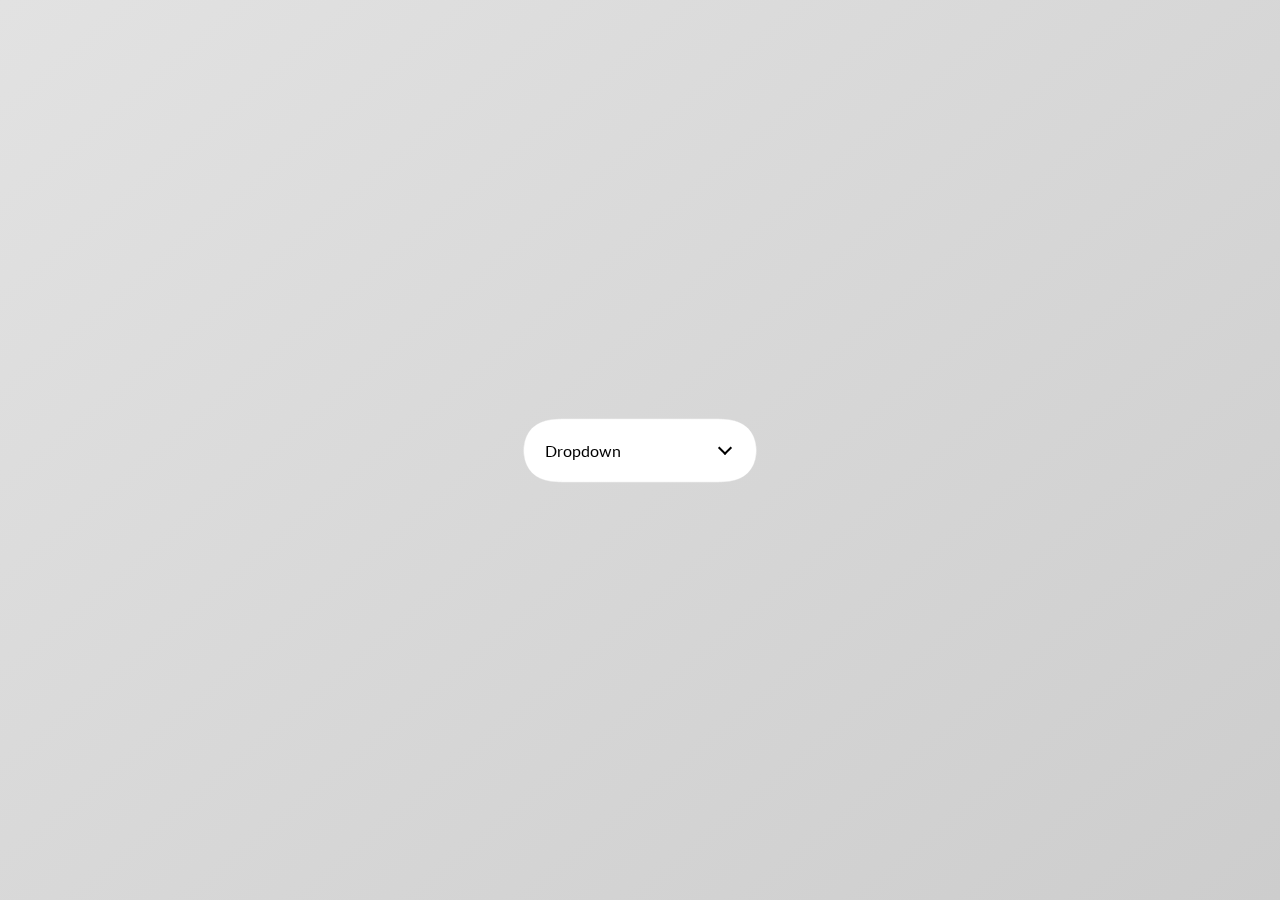
<file: Drop down 1/index.html>
<!-- HTML !-->
<!--mniprince.com!-->
<!DOCTYPE html>
<html lang="en" >
<head>
  <meta charset="UTF-8">
  <title>Prince Dropdown Menu</title>
  <meta name="viewport" content="width=device-width, initial-scale=1"><link rel='stylesheet' href='https://fonts.googleapis.com/css2?family=Lato:wght@700&amp;display=swap'><link rel="stylesheet" href="./style.css">

</head>
<body>

<div class="dropdown">
  <input type="checkbox" id="dropdown">

  <label class="dropdown__face" for="dropdown">
    <div class="dropdown__text">Dropdown</div>

    <div class="dropdown__arrow"></div>
  </label>

  <ul class="dropdown__items">
    <li href="#">Log In</li>
    <li href="#">Registrar</li>
  </ul>
</div>

<svg>
  <filter id="goo">
    <feGaussianBlur in="SourceGraphic" stdDeviation="10" result="blur" />
    <feColorMatrix in="blur" type="matrix" values="1 0 0 0 0  0 1 0 0 0  0 0 1 0 0  0 0 0 18 -7" result="goo" />
    <feBlend in="SourceGraphic" in2="goo" />
  </filter>
</svg>
<!-- partial -->
  
</body>
</html>
</file>
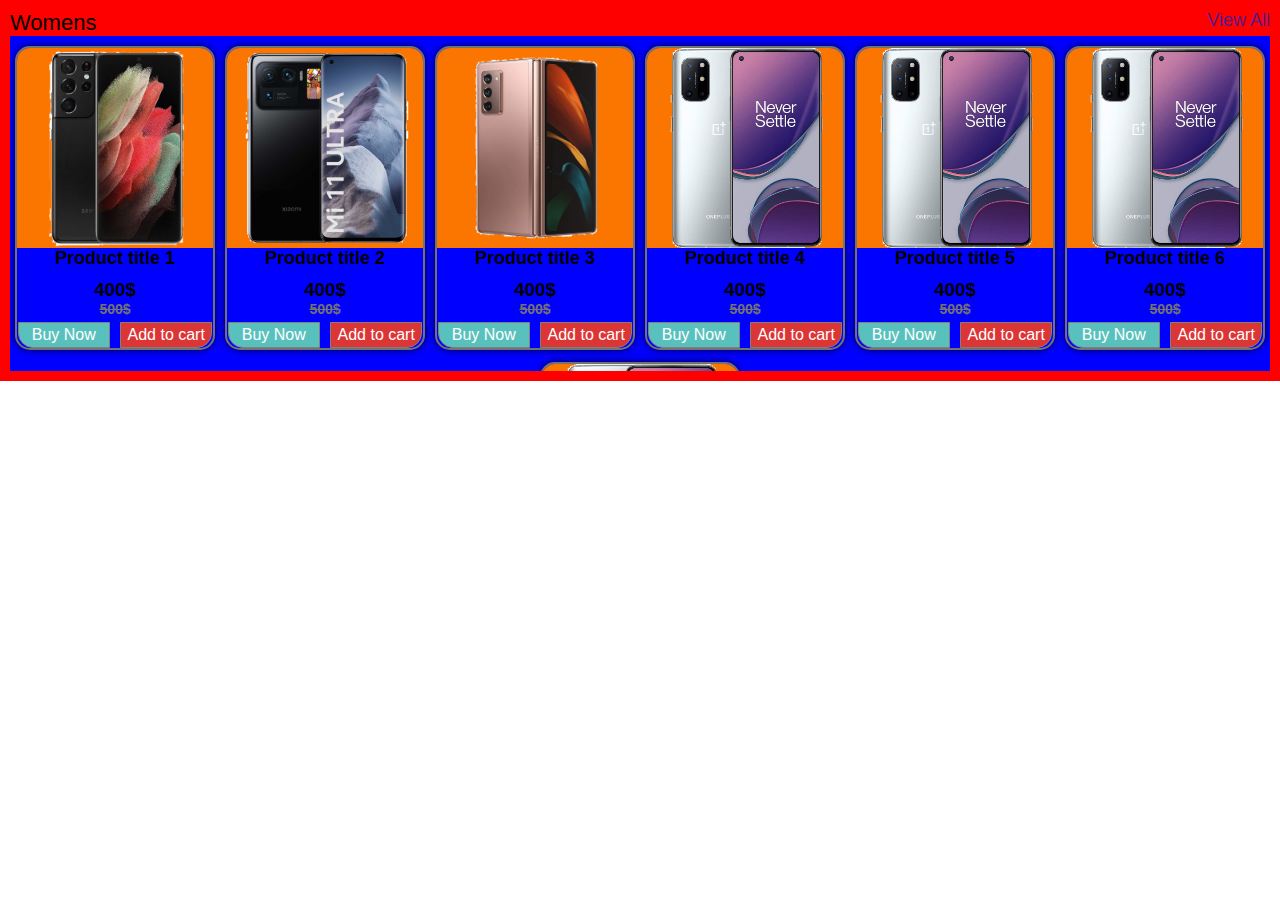
<file: Product item/index.html>
<!-- HTML !-->
<!-- mniprince.com !-->

<!DOCTYPE html>
<html>
    <head>
        <title>Prince Card View</title>
        <link rel ="stylesheet" href="mipdesign.css">
	
	</head>
    <body>
	
	<div class="mipmainc">
	<p class="alignleft" href="#">Womens</p>
	<a class="alignright" href="">View All</a>
	<div class="mipmain" style="background-color: blue">

        <div class="mipcontainer">
		
        <div class="mipcard">
        <div class="mipproductimg">
        <img src="img/m1.jpg" alt="" >
        </div>
		<div class="mipproduct-info">
        <h4>Product title 1</h4>
		<h3>400$</h3>
		<h5><del>500$<del></h5>
        </div>
		<div class="mipbtn">
		<button type="button" class="leftbtn">Buy Now</button>
		<button type="button" class="rightbtn">Add to cart</button>
        </div>
        </div>
		
				
		<div class="mipcard" >
        <div class="mipproductimg">
        <img src="img/m2.jpg" alt="" >
        </div>
		<div class="mipproduct-info">
        <h4>Product title 2</h4>
		<h3>400$</h3>
		<h5><del>500$<del></h5>
        </div>
		<div class="mipbtn">
		<button type="button" class="leftbtn">Buy Now</button>
		<button type="button" class="rightbtn">Add to cart</button>
        </div>
        </div>
		
		<div class="mipcard">
        <div class="mipproductimg">
        <img src="img/m3.jpg" alt="" >
        </div>
		<div class="mipproduct-info">
        <h4>Product title 3</h4>
		<h3>400$</h3>
		<h5><del>500$<del></h5>
        </div>
		<div class="mipbtn">
		<button type="button" class="leftbtn">Buy Now</button>
		<button type="button" class="rightbtn">Add to cart</button>
        </div>
        </div>
		
		<div class="mipcard">
        <div class="mipproductimg">
        <img src="img/m4.jpg" alt="" >
        </div>
		<div class="mipproduct-info">
        <h4>Product title 4</h4>
		<h3>400$</h3>
		<h5><del>500$<del></h5>
        </div>
		<div class="mipbtn">
		<button type="button" class="leftbtn">Buy Now</button>
		<button type="button" class="rightbtn">Add to cart</button>
        </div>
        </div>
		
		<div class="mipcard">
        <div class="mipproductimg">
        <img src="img/m4.jpg" alt="" >
        </div>
		<div class="mipproduct-info">
        <h4>Product title 5</h4>
		<h3>400$</h3>
		<h5><del>500$<del></h5>
        </div>
		<div class="mipbtn">
		<button type="button" class="leftbtn">Buy Now</button>
		<button type="button" class="rightbtn">Add to cart</button>
        </div>
        </div>
		
		<div class="mipcard">
        <div class="mipproductimg">
        <img src="img/m4.jpg" alt="" >
        </div>
		<div class="mipproduct-info">
        <h4>Product title 6</h4>
		<h3>400$</h3>
		<h5><del>500$<del></h5>
        </div>
		<div class="mipbtn">
		<button type="button" class="leftbtn">Buy Now</button>
		<button type="button" class="rightbtn">Add to cart</button>
        </div>
        </div>
		
		<div class="mipcard">
        <div class="mipproductimg">
        <img src="img/m4.jpg" alt="" >
        </div>
		<div class="mipproduct-info">
        <h4>Product title 7</h4>
		<h3>400$</h3>
		<h5><del>500$<del></h5>
        </div>
		<div class="mipbtn">
		<button type="button" class="leftbtn">Buy Now</button>
		<button type="button" class="rightbtn">Add to cart</button>
        </div>
        </div>
		
		</div>
		</div>
		
			
        </div>
		
  
    </body>
</html>
</file>
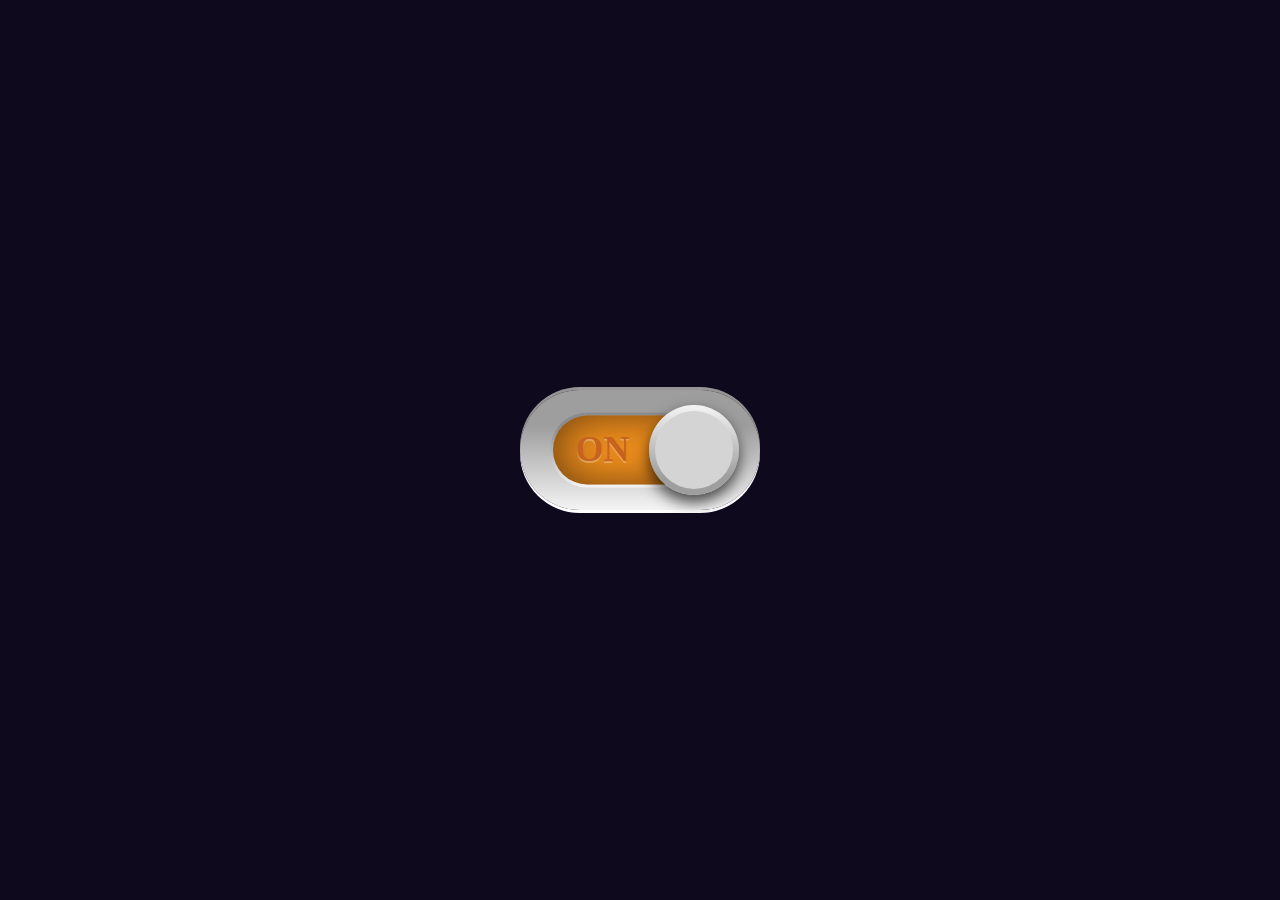
<file: Tongle switch/index.html>
<!-- HTML !-->
<!-- mniprince.com !-->
<!DOCTYPE html>
<html>
    <head>
        <title>Toggle switch</title>
        <link rel ="stylesheet" href="style.css">
    </head>
    <body>
        <div>
        <label>
          <input type="checkbox" checked/>
          <div>
            <span class="on">On</span>
            <span class="off">Off</span>
          </div>  
          <i></i>
        </label>
        </div>
    </body>
</html>
</file>
<file: Drop down 1/style.css>
.dropdown {
  position: relative;
  width: 230px;
  filter: url(#goo);
  transition: height ease 0.2s;
}
.dropdown__face, .dropdown__items {
  background-color: #fff;
  padding: 20px;
  border-radius: 25px;
}
.dropdown__face {
  display: block;
  position: relative;
}
.dropdown__items {
  margin: 0;
  position: absolute;
  right: 0;
  top: 50%;
  width: 100%;
  list-style: none;
  list-style-type: none;
  display: flex;
  justify-content: space-between;
  visibility: hidden;
  z-index: -1;
  opacity: 0;
  transition: all 0.4s cubic-bezier(0.93, 0.88, 0.1, 0.8);
}
.dropdown__items::before {
  content: "";
  background-color: #fff;
  position: absolute;
  bottom: 100%;
  right: 20%;
  height: 40px;
  width: 20px;
}
.dropdown__arrow {
  border-bottom: 2px solid #000;
  border-right: 2px solid #000;
  position: absolute;
  top: 50%;
  right: 30px;
  width: 10px;
  height: 10px;
  transform: rotate(45deg) translateY(-50%);
  transform-origin: right;
}

li:hover div.dropdown{
        display: block;	/* Display the dropdown */
    }

.dropdown input {
  display: none;
}
.dropdown input:checked ~ .dropdown__items {
  top: calc(100% + 25px);
  visibility: visible;
  opacity: 1;
}

body {
  background-image: linear-gradient(140deg, #e2e2e2, #cdcdcd);
  display: grid;
  place-items: center;
  font-family: "Lato", Arial, sans-serif;
  height: 100vh;
  margin: 0;
}

* {
  box-sizing: border-box;
}

svg {
  display: none;
}
</file>
<file: Product item/mipdesign.css>
*{
	margin:0;
	padding:0;
	box-sizing: border-box;
	font-family: Arial, Helvetica, sans-serif;
}

.mipmain{
	width: 100%;
	height: 335px;
	display: flex;
	overflow: hidden;
	align-items: center;
	justify-content: center;
	cursor: url('img/pointer.ico'), auto;
}

.mipcontainer
{
	width: 100%;
	height: 100%;
	padding-top: 10px;
	display: flex;
	flex-wrap: wrap;
	align-items: center;
	justify-content: space-around;
}

.mipcontainer .mipcard{
	width: 200px;
	overflow: hidden;
	margin-bottom: 12px;
	text-align: center;
	border: 2px solid #727272;
	border-radius: 15px;
	box-shadow: 0 0 7px rgba(0, 0, 0, 0.8);
}

.mipcontainer .mipcard .mipproductimg{
	width: 200px;
	height: 200px;
	margin: 0px auto;
	cursor: url('img/cursor.ico'), auto;
}

.mipcontainer .mipcard .mipproductimg img{
	width: 100%;
	height: 100%;
	transition: 0.4s;
	object-fit: contain;
}

.mipcontainer .mipcard .mipproductimg img:hover{
	transform: scale(1.1);
}


.mipcontainer .mipcard .mipproduct-info h4{
	font-size: 18px;
	padding: 0 20px;
	margin-bottom: 10px;
	cursor: url('img/cursor.ico'), auto;
}
.mipcontainer .mipcard .mipproduct-info h5{
	font-size: 14px;
	padding: 0 5px;
	margin-bottom: 5px;
	color: #727272;
	cursor: url('img/cursor.ico'), auto;
}

.mipcontainer .mipcard .mipbtn{
	width: 100%;
}

.mipcontainer .mipcard .mipbtn button{
	width: 47%;
}

.mipcontainer .mipcard .mipbtn .leftbtn{
	background: #59C1BD;
	border: 1px solid gray;
	padding: 3px;
	margin-right: 1.5%;
	cursor: url('img/cursor.ico'), auto;
	outline: none;
	color: white;
	font-size: 16px;
	border-radius: 0 0 0 15px;
}

.mipcontainer .mipcard .mipbtn .rightbtn{
	background: #DC3535;
	border: 1px solid gray;
	padding: 3px;
	margin-left: 1.5%;
	cursor: url('img/cursorcircle.ico'), auto;
	outline: none;
	color: white;
	font-size: 16px;
	border-radius: 0 0 15px 0;
}


.alignleft {
	float: left;
	font-size: 22px;
}
.alignright {
	float: right;
	text-decoration: none;
	font-size: 18px;
}

.mipmainc {
	padding: 10px;
	background-color: red;
}



@media screen and (max-width: 567px) {
	.mipmain{
	width: 100%;
	height: 670px;
	display: flex;
	overflow: hidden;
	align-items: center;
	justify-content: center;
	cursor: url('img/pointer.ico'), auto;
}


}

@media screen and (max-width: 567px) {
	.mipmain{
	width: 100%;
	height: 670px;
	display: flex;
	overflow: hidden;
	align-items: center;
	justify-content: center;
	cursor: url('img/pointer.ico'), auto;
}


}
</file>
<file: Tongle switch/style.css>
*, *:before, *:after {
    box-sizing: border-box;
  }
   
  
   
  body {
    font-family: Arial, Helvetica, sans-serif
     
    line-height: 1.6;
    background: #0e091d;
  }
  body > div {
    position: absolute;
    top: 0;
    bottom: 0;
    right: 0;
    left: 0;
    display: flex;
    align-items: center;
    justify-content: center;
  }
   
  label {
    transform: scale(1.5);
    display: block;
    width: 160px;
    background: #CCC;
    height: 80px;
    border-radius: 40px;
    background: linear-gradient(to bottom, #9e9e9e 30%, #f4f4f4);
    box-shadow: 0 2px 0 0 #fff, 0 -2px 0 0 #969494;
    position: relative;
     
  }
  label input {
    display: none;
  }
  label div {
    display: block;
    width: 120px;
    height: 50px;
    position: absolute;
    left: 50%;
    top: 50%;
    transform: translate(-50%, -50%);
    background: linear-gradient(to bottom, #8b8c8e 20%, #f4f4f4);
    border-radius: 25px;
  }
  label div:after {
    content: "";
    position: absolute;
    display: block;
    height: 46px;
    width: 116px;
    left: 2px;
    top: 2px;
    border-radius: 23px;
    background: #828080;
    box-shadow: inset 0 0 30px 0 rgba(0, 0, 0, 0.8);
    transition: 0.2s;
  }
  label i {
    display: block;
    width: 60px;
    height: 60px;
    position: absolute;
    background: linear-gradient(to top, #9e9e9e 20%, #f4f4f4);
    border-radius: 50%;
    box-shadow: 0 5px 10px 0 rgba(0, 0, 0, 0.7);
    top: 10px;
    left: 15px;
    transition: 0.25s;
}
label i::after {
    content:"" ;
    position: absolute;
    display: block;
    width: 52px;
    height: 52px;
    left: 4px;
    top: 4px;
    border-radius: 50%;
    background: #d5d4d4;
    z-index: 1;
}
label input:checked ~ i {
    top: 10px;
    left: 86px;
}
label input:checked + div::after {
    background: #f7931e;
    box-shadow: inset 0 0 30px 0 rgba(0, 0, 0, 0.6);
}
 
label input:checked + div > .off {
    color: transparent;
    text-shadow: 0 1px 0 rgba(255, 255, 255, 0);
}
label input:checked + div > .on {
    color: #c6631d;
    text-shadow: 0 1px 0 rgba(255, 255, 255, 0.3);
 
}
label:hover{
    cursor: pointer;
}
label:focus,
label:active {
    outline: 0;
}
.on,
.off {
    text-transform: uppercase;
    position: absolute;
    left: 17px;
    top: 50%;
    transform: translateY(-50%);
    font-size: 1.5em;
    font-weight: bold;
    z-index: 2;
     
    transition: 0.25s;
}
.on {
    color: transparent;
    text-shadow: 0 1px 0 rgba(255, 255, 255, 0);
}
.off {
    left: initial;
    right: 17px;
    color: #444;
    text-shadow: 0 1px 0 rgba(255, 255, 255, 0.2);
}
</file>
